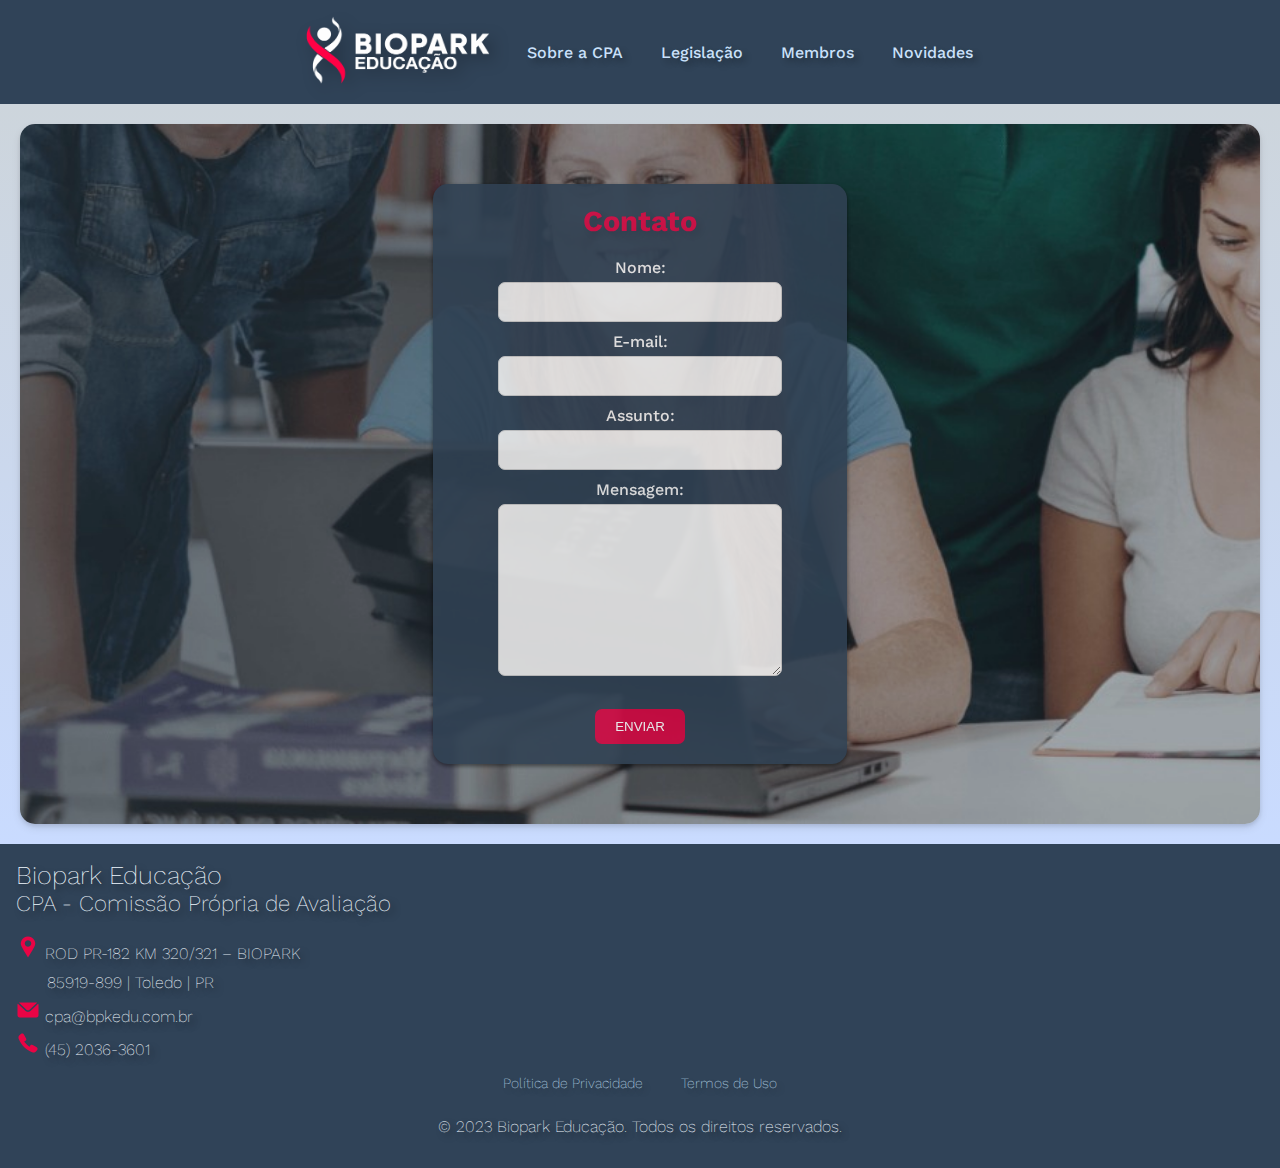
<file: PROJETO-FINAL/contato.html>
<!DOCTYPE html>
<html lang="pt-br">
<head>
  <meta charset="UTF-8">
  <meta http-equiv="X-UA-Compatible" content="IE=edge">
  <meta name="viewport" content="width=device-width, initial-scale=1.0">
  <title>Biopark</title>
  <link rel="stylesheet" href="ProjetoFinal.css">
  <link rel="shortcut icon" href="images/favicon.ico" type="image/x-icon" />
</head>
<body>
  <header>
    <div class="flex-container">
      <a href="ProjetoFinalHome.html"><img src="images/LogoBPKEDU.png" alt="Logo Biopark" ></a>
      <nav>
        <a href="SobreCPA.html">Sobre a CPA</a>
        <a href="Legislação.html">Legislação</a>
        <a href="Membros.html">Membros</a>
        <a href="Novidades.html">Novidades</a>
      </nav>
    </div>
  </header>
  <main>
    <div class="div-com-imagem">
      <div class="form">
        <h1>Contato</h1>
        <form action="">
          <div class="nome_sob">
            <label for="nome">Nome:</label><br>
              <input type="text" id="nome" name="nome"><br>
            <label for="email_form">E-mail:</label><br>
              <input type="email" id="email_form" name="email_form"><br>
          </div>
          <label for="assunto">Assunto:</label><br>
            <input type="text" id="assunto" name="assunto"><br>
          <label for="mensagem">Mensagem:</label><br>
          <textarea name="mensagem" id="mensagem" cols="40" rows="10"></textarea><br><br>
            <input type="submit" value="ENVIAR">
        </form>
      </div>
    </div>
  </main>
  <footer>
    <div class="container1">
      <div class="esquerda">
        <span class="titulo">Biopark Educação</span>
        <br>
        <span class="subtitulo">CPA - Comissão Própria de Avaliação</span>
        <br>
        <br> 
        <span> <img src="images/pino-de-localizacao.png" alt=""> ROD PR-182 KM 320/321 – BIOPARK</span>
        <br>
        <span> &emsp; &nbsp; 85919-899 | Toledo | PR</span>
        <br>
        <span> <img src="images/o-email.png" alt=""> cpa@bpkedu.com.br</span>
        <br>
        <span> <img src="images/telefone.png" alt=""> (45) 2036-3601</span>
      </div>
    </div>
    <div class="centro">
      <nav>
        <a href="Politica.de.Privacidade.html">Política de Privacidade</a>
        <a href="Termos.de.Uso.html">Termos de Uso</a>
      </nav>
      <p>&copy; 2023 Biopark Educação. Todos os direitos reservados.</p>
    </div>
  </footer>
</body>
</html>
</file>
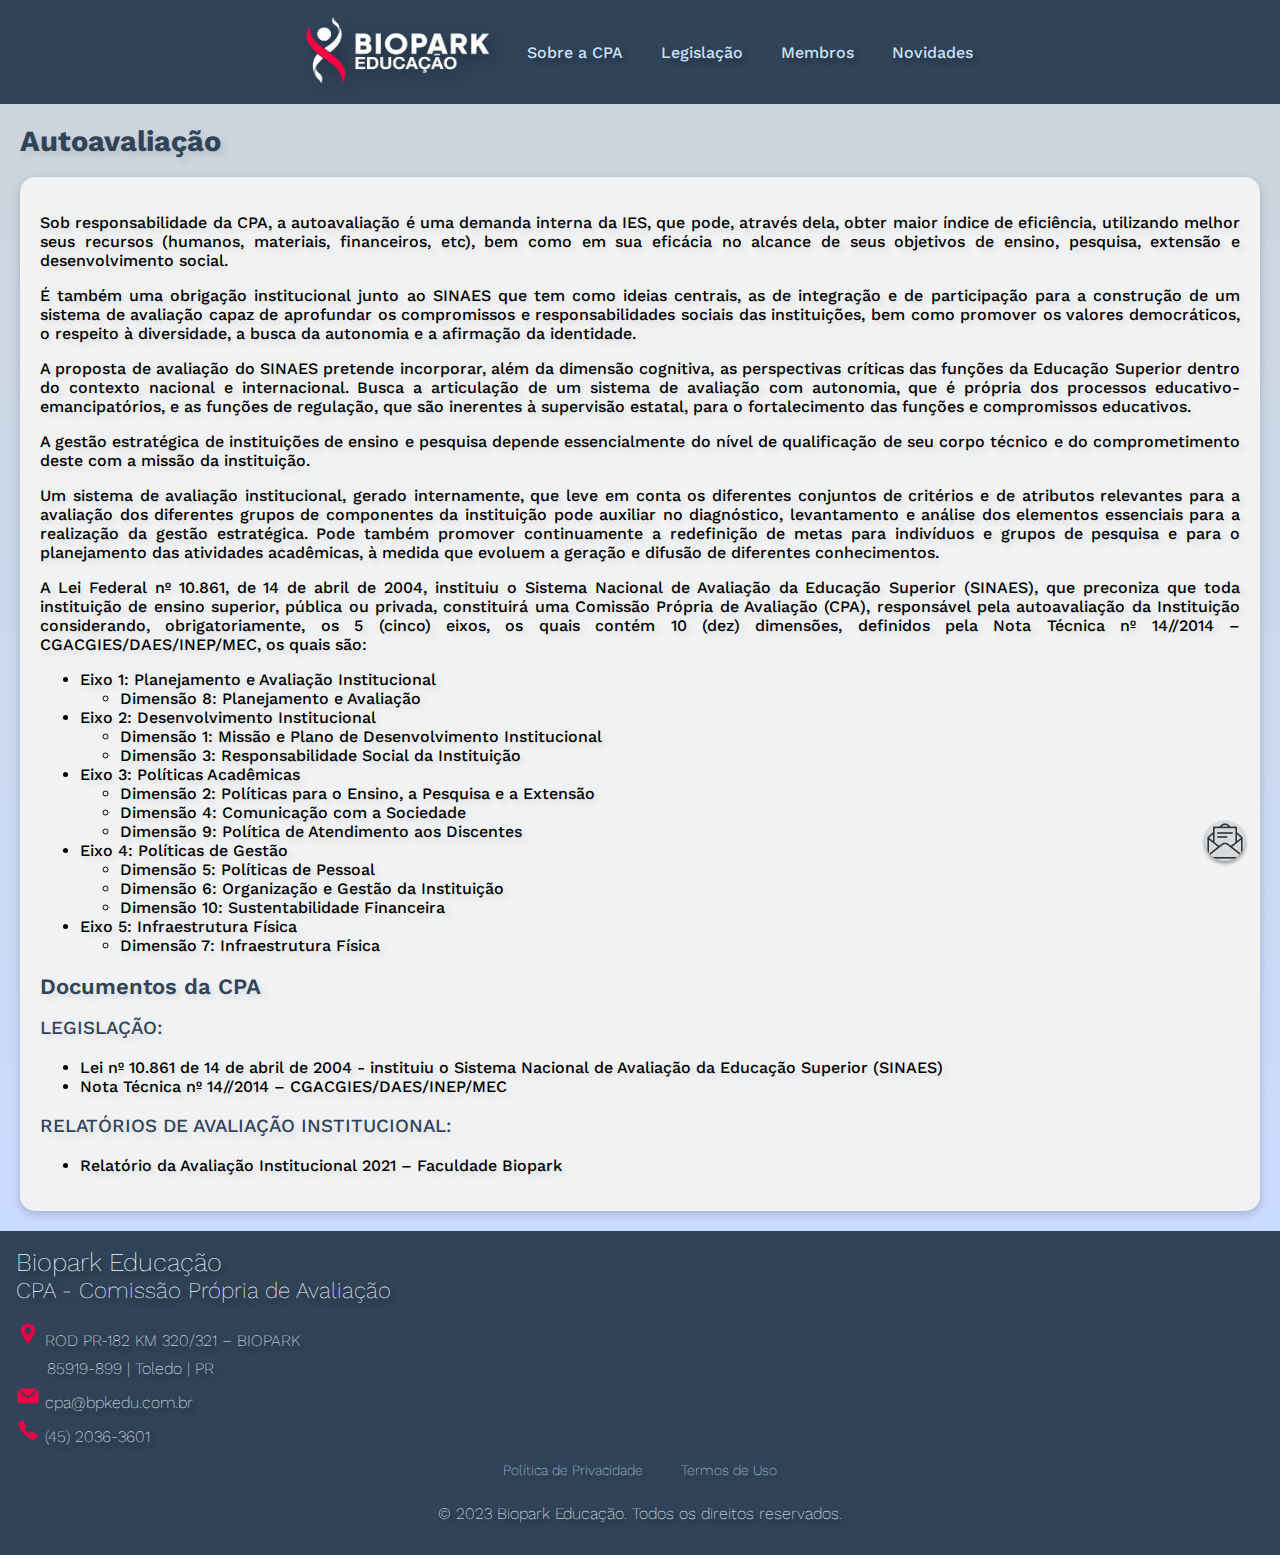
<file: PROJETO-FINAL/Legislação.html>
<!DOCTYPE html>
<html lang="pt-br">
<head>
  <meta charset="UTF-8">
  <meta http-equiv="X-UA-Compatible" content="IE=edge">
  <meta name="viewport" content="width=device-width, initial-scale=1.0">
  <title>Biopark</title>
  <link rel="stylesheet" href="ProjetoFinal.css">
  <link rel="shortcut icon" href="images/favicon.ico" type="image/x-icon" />
</head>
<body>
  <header>
    <div class="flex-container">
      <a href="ProjetoFinalHome.html"><img src="images/LogoBPKEDU.png" alt="Logo Biopark" ></a>
      <nav>
        <a href="SobreCPA.html">Sobre a CPA</a>
        <a href="Legislação.html">Legislação</a>
        <a href="Membros.html">Membros</a>
        <a href="Novidades.html">Novidades</a>
      </nav>
    </div>
  </header>
  <main>
    <h1>Autoavaliação</h1>
    <div class="destaque">
      <p>Sob responsabilidade da CPA, a autoavaliação é uma demanda interna da IES, que pode, através dela, obter maior índice de eficiência, utilizando melhor seus recursos (humanos, materiais, financeiros, etc), bem como em sua eficácia no alcance de seus objetivos de ensino, pesquisa, extensão e desenvolvimento social.</p>
      <p>É também uma obrigação institucional junto ao SINAES que tem como ideias centrais, as de integração e de participação para a construção de um sistema de avaliação capaz de aprofundar os compromissos e responsabilidades sociais das instituições, bem como promover os valores democráticos, o respeito à diversidade, a busca da autonomia e a afirmação da identidade.</p>
      <p>A proposta de avaliação do SINAES pretende incorporar, além da dimensão cognitiva, as perspectivas críticas das funções da Educação Superior dentro do contexto nacional e internacional. Busca a articulação de um sistema de avaliação com autonomia, que é própria dos processos educativo-emancipatórios, e as funções de regulação, que são inerentes à supervisão estatal, para o fortalecimento das funções e compromissos educativos.</p>
      <p>A gestão estratégica de instituições de ensino e pesquisa depende essencialmente do nível de qualificação de seu corpo técnico e do comprometimento deste com a missão da instituição.</p>
      <p>Um sistema de avaliação institucional, gerado internamente, que leve em conta os diferentes conjuntos de critérios e de atributos relevantes para a avaliação dos diferentes grupos de componentes da instituição pode auxiliar no diagnóstico, levantamento e análise dos elementos essenciais para a realização da gestão estratégica. Pode também promover continuamente a redefinição de metas para indivíduos e grupos de pesquisa e para o planejamento das atividades acadêmicas, à medida que evoluem a geração e difusão de diferentes conhecimentos.</p>
      <p>A Lei Federal nº 10.861, de 14 de abril de 2004, instituiu o Sistema Nacional de Avaliação da Educação Superior (SINAES), que preconiza que toda instituição de ensino superior, pública ou privada, constituirá uma Comissão Própria de Avaliação (CPA), responsável pela autoavaliação da Instituição considerando, obrigatoriamente, os 5 (cinco) eixos, os quais contém 10 (dez) dimensões, definidos pela Nota Técnica nº 14//2014 – CGACGIES/DAES/INEP/MEC, os quais são:</p>
      <ul>
        <li>Eixo 1: Planejamento e Avaliação Institucional</li>
        <ul>
          <li>Dimensão 8: Planejamento e Avaliação</li>
        </ul>
        <li>Eixo 2: Desenvolvimento Institucional</li>
        <ul>
          <li>Dimensão 1: Missão e Plano de Desenvolvimento Institucional</li>
          <li>Dimensão 3: Responsabilidade Social da Instituição</li>
        </ul>
        <li>Eixo 3: Políticas Acadêmicas</li>
        <ul>
          <li>Dimensão 2: Políticas para o Ensino, a Pesquisa e a Extensão</li>
          <li>Dimensão 4: Comunicação com a Sociedade</li>
          <li>Dimensão 9: Política de Atendimento aos Discentes</li>
        </ul>
        <li>Eixo 4: Políticas de Gestão</li>
        <ul>
          <li>Dimensão 5: Políticas de Pessoal</li>
          <li>Dimensão 6: Organização e Gestão da Instituição</li>
          <li>Dimensão 10: Sustentabilidade Financeira</li>
        </ul>
        <li>Eixo 5: Infraestrutura Física</li>
        <ul>
          <li>Dimensão 7: Infraestrutura Física</li>
        </ul>
      </ul>
      <h2>Documentos da CPA</h2>
      <h3>LEGISLAÇÃO:</h3>
      <ul>
        <li>Lei nº 10.861 de 14 de abril de 2004 - instituiu o Sistema Nacional de Avaliação da Educação Superior (SINAES)</li>
        <li>Nota Técnica nº 14//2014 – CGACGIES/DAES/INEP/MEC</li>
      </ul>
      <h3>RELATÓRIOS DE AVALIAÇÃO INSTITUCIONAL:</h3>
      <ul>
        <li>Relatório da Avaliação Institucional 2021 – Faculdade Biopark</li>
      </ul>
    </div>
  </main>
  <div class="icon_cont">
    <a href="contato.html"><img src="images/icons8-email-aberto-40.png" alt="email-open"/></a>
  </div>
  <footer>
    <div class="container1">
      <div class="esquerda">
        <span class="titulo">Biopark Educação</span>
        <br>
        <span class="subtitulo">CPA - Comissão Própria de Avaliação</span>
        <br>
        <br> 
        <span> <img src="images/pino-de-localizacao.png" alt=""> ROD PR-182 KM 320/321 – BIOPARK</span>
        <br>
        <span> &emsp; &nbsp; 85919-899 | Toledo | PR</span>
        <br>
        <span> <img src="images/o-email.png" alt=""> cpa@bpkedu.com.br</span>
        <br>
        <span> <img src="images/telefone.png" alt=""> (45) 2036-3601</span>
      </div>
    </div>
    <div class="centro">
      <nav>
        <a href="Politica.de.Privacidade.html">Política de Privacidade</a>
        <a href="Termos.de.Uso.html">Termos de Uso</a>
      </nav>
      <p>&copy; 2023 Biopark Educação. Todos os direitos reservados.</p>
    </div>
  </footer>
</body>
</html>
</file>
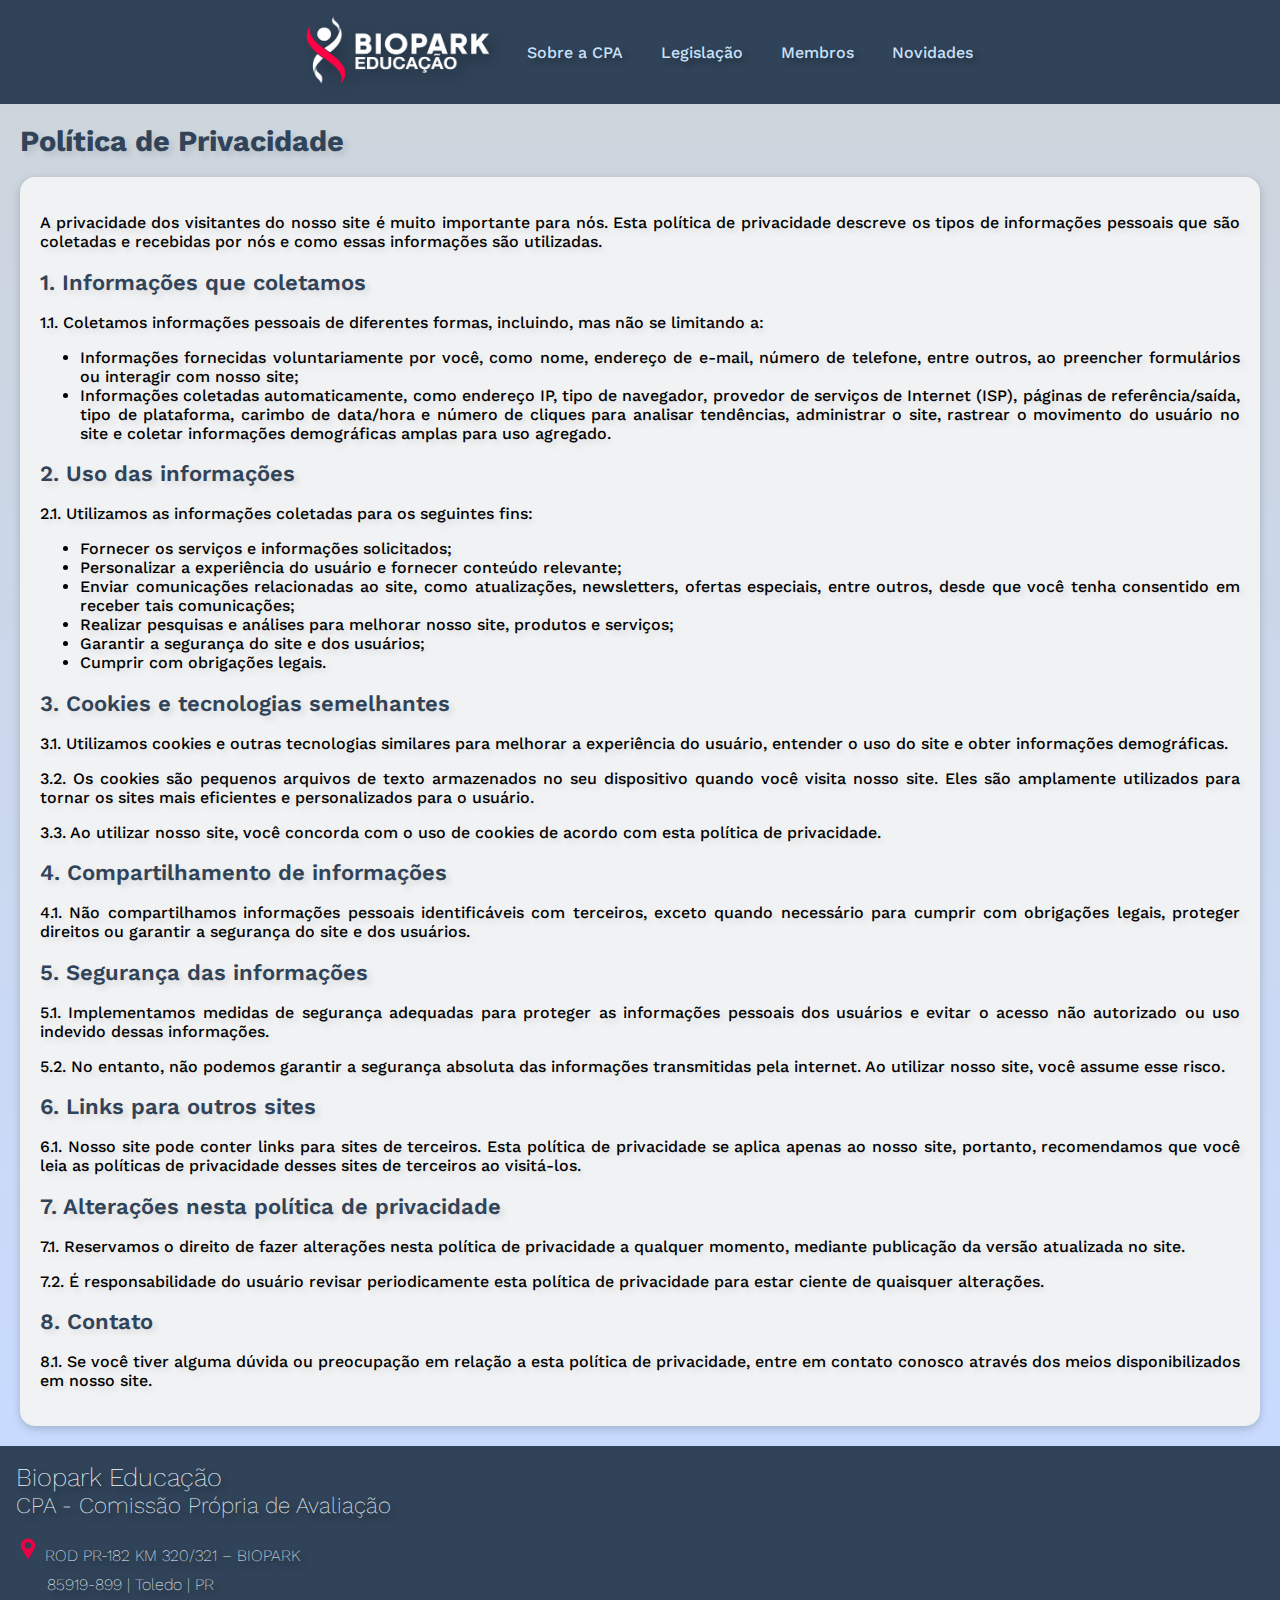
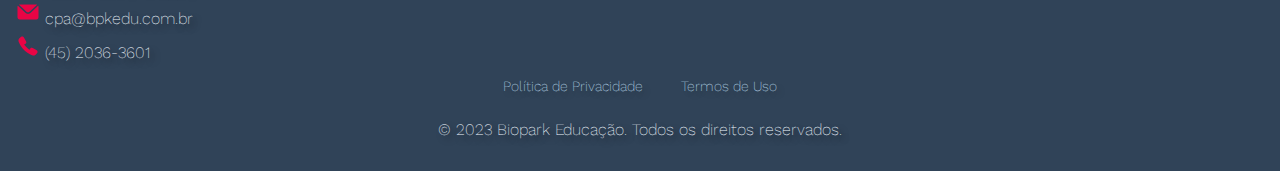
<file: PROJETO-FINAL/Politica.de.Privacidade.html>
<!DOCTYPE html>
<html lang="pt-br">
<head>
  <meta charset="UTF-8">
  <meta http-equiv="X-UA-Compatible" content="IE=edge">
  <meta name="viewport" content="width=device-width, initial-scale=1.0">
  <title>Biopark</title>
  <link rel="stylesheet" href="ProjetoFinal.css">
  <link rel="shortcut icon" href="images/favicon.ico" type="image/x-icon" />
</head>
<body>
  <header>
    <div class="flex-container">
      <a href="ProjetoFinalHome.html"><img src="images/LogoBPKEDU.png" alt="Logo Biopark" ></a>
      <nav>
        <a href="SobreCPA.html">Sobre a CPA</a>
        <a href="Legislação.html">Legislação</a>
        <a href="Membros.html">Membros</a> 
        <a href="Novidades.html">Novidades</a>
      </nav>
    </div>
  </header>
  <main>
    <h1>Política de Privacidade</h1>
    <div class="destaque">
      <p>A privacidade dos visitantes do nosso site é muito importante para nós. Esta política de privacidade descreve os tipos de informações pessoais que são coletadas e recebidas por nós e como essas informações são utilizadas.</p>
      <h2>1. Informações que coletamos</h2>
      <p>1.1. Coletamos informações pessoais de diferentes formas, incluindo, mas não se limitando a:</p>
      <ul>
        <li>Informações fornecidas voluntariamente por você, como nome, endereço de e-mail, número de telefone, entre outros, ao preencher formulários ou interagir com nosso site;</li>
        <li>Informações coletadas automaticamente, como endereço IP, tipo de navegador, provedor de serviços de Internet (ISP), páginas de referência/saída, tipo de plataforma, carimbo de data/hora e número de cliques para analisar tendências, administrar o site, rastrear o movimento do usuário no site e coletar informações demográficas amplas para uso agregado.</li>
      </ul>
      <h2>2. Uso das informações</h2>
      <p>2.1. Utilizamos as informações coletadas para os seguintes fins:</p>
      <ul>
        <li>Fornecer os serviços e informações solicitados;</li>
        <li>Personalizar a experiência do usuário e fornecer conteúdo relevante;</li>
        <li>Enviar comunicações relacionadas ao site, como atualizações, newsletters, ofertas especiais, entre outros, desde que você tenha consentido em receber tais comunicações;</li>
        <li>Realizar pesquisas e análises para melhorar nosso site, produtos e serviços;</li>
        <li>Garantir a segurança do site e dos usuários;</li>
        <li>Cumprir com obrigações legais.</li>
      </ul>
      <h2>3. Cookies e tecnologias semelhantes</h2>
      <p>3.1. Utilizamos cookies e outras tecnologias similares para melhorar a experiência do usuário, entender o uso do site e obter informações demográficas.</p>
      <p>3.2. Os cookies são pequenos arquivos de texto armazenados no seu dispositivo quando você visita nosso site. Eles são amplamente utilizados para tornar os sites mais eficientes e personalizados para o usuário.</p>
      <p>3.3. Ao utilizar nosso site, você concorda com o uso de cookies de acordo com esta política de privacidade.</p>
      <h2>4. Compartilhamento de informações</h2>
      <p>4.1. Não compartilhamos informações pessoais identificáveis com terceiros, exceto quando necessário para cumprir com obrigações legais, proteger direitos ou garantir a segurança do site e dos usuários.</p>
      <h2>5. Segurança das informações</h2>
      <p>5.1. Implementamos medidas de segurança adequadas para proteger as informações pessoais dos usuários e evitar o acesso não autorizado ou uso indevido dessas informações.</p>
      <p>5.2. No entanto, não podemos garantir a segurança absoluta das informações transmitidas pela internet. Ao utilizar nosso site, você assume esse risco.</p>
      <h2>6. Links para outros sites</h2>
      <p>6.1. Nosso site pode conter links para sites de terceiros. Esta política de privacidade se aplica apenas ao nosso site, portanto, recomendamos que você leia as políticas de privacidade desses sites de terceiros ao visitá-los.</p>
      <h2>7. Alterações nesta política de privacidade</h2>
      <p>7.1. Reservamos o direito de fazer alterações nesta política de privacidade a qualquer momento, mediante publicação da versão atualizada no site.</p>
      <p>7.2. É responsabilidade do usuário revisar periodicamente esta política de privacidade para estar ciente de quaisquer alterações.</p>
      <h2>8. Contato</h2>
      <p>8.1. Se você tiver alguma dúvida ou preocupação em relação a esta política de privacidade, entre em contato conosco através dos meios disponibilizados em nosso site.</p>
    </div>
  </main>   
  <footer>
    <div class="container1">
      <div class="esquerda">
        <span class="titulo">Biopark Educação</span>
        <br>
        <span class="subtitulo">CPA - Comissão Própria de Avaliação</span>
        <br>
        <br> 
        <span> <img src="images/pino-de-localizacao.png" alt=""> ROD PR-182 KM 320/321 – BIOPARK</span>
        <br>
        <span> &emsp; &nbsp; 85919-899 | Toledo | PR</span>
        <br>
        <span> <img src="images/o-email.png" alt=""> cpa@bpkedu.com.br</span>
        <br>
        <span> <img src="images/telefone.png" alt=""> (45) 2036-3601</span>
      </div>
    </div>
    <div class="centro">
      <nav>
        <a href="Politica.de.Privacidade.html">Política de Privacidade</a>
        <a href="Termos.de.Uso.html">Termos de Uso</a>
      </nav>
      <p>&copy; 2023 Biopark Educação. Todos os direitos reservados.</p>
    </div>
  </footer>
</body>
</html>
</file>
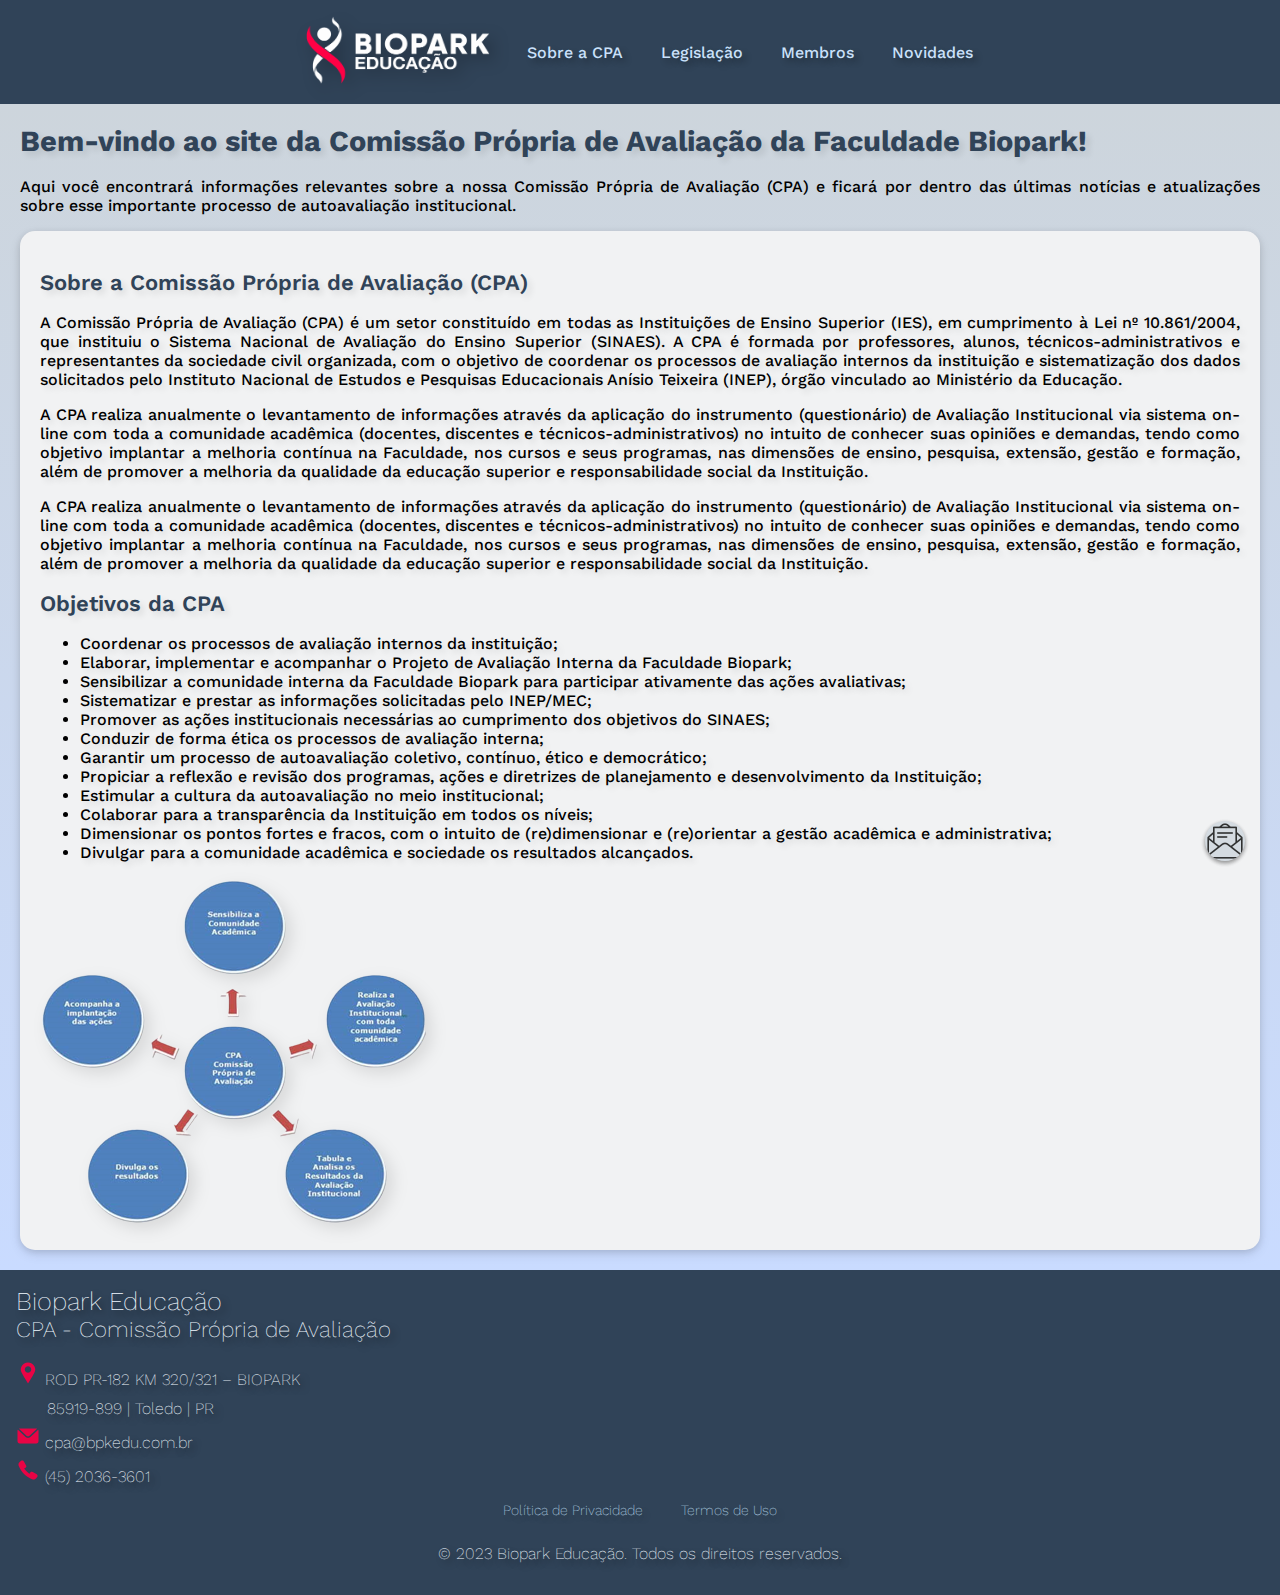
<file: PROJETO-FINAL/SobreCPA.html>
<!DOCTYPE html>
<html lang="pt-br">
<head>
  <meta charset="UTF-8">
  <meta http-equiv="X-UA-Compatible" content="IE=edge">
  <meta name="viewport" content="width=device-width, initial-scale=1.0">
  <title>Biopark</title>
  <link rel="stylesheet" href="ProjetoFinal.css">
  <link rel="shortcut icon" href="images/favicon.ico" type="image/x-icon" />
</head>
<body>
  <header>
    <div class="flex-container">
      <a href="ProjetoFinalHome.html"><img src="images/LogoBPKEDU.png" alt="Logo Biopark" ></a>
      <nav>
        <a href="SobreCPA.html">Sobre a CPA</a>
        <a href="Legislação.html">Legislação</a>
        <a href="Membros.html">Membros</a>
        <a href="Novidades.html">Novidades</a>
      </nav>
    </div>
  </header>
  <main>
    <h1>Bem-vindo ao site da Comissão Própria de Avaliação da Faculdade Biopark!</h1>
    <p>Aqui você encontrará informações relevantes sobre a nossa Comissão Própria de Avaliação (CPA) e ficará por dentro das últimas notícias e atualizações sobre esse importante processo de autoavaliação institucional.</p>
    <div class="destaque">
      <h2>Sobre a Comissão Própria de Avaliação (CPA)</h2>
      <p>A Comissão Própria de Avaliação (CPA) é um setor constituído em todas as Instituições de Ensino Superior (IES), em cumprimento à Lei nº 10.861/2004, que instituiu o Sistema Nacional de Avaliação do Ensino Superior (SINAES). A CPA é formada por professores, alunos, técnicos-administrativos e representantes da sociedade civil organizada, com o objetivo de coordenar os processos de avaliação internos da instituição e sistematização dos dados solicitados pelo Instituto Nacional de Estudos e Pesquisas Educacionais Anísio Teixeira (INEP), órgão vinculado ao Ministério da Educação.</p>
      <p>A CPA realiza anualmente o levantamento de informações através da aplicação do instrumento (questionário) de Avaliação Institucional via sistema on-line com toda a comunidade acadêmica (docentes, discentes e técnicos-administrativos) no intuito de conhecer suas opiniões e demandas, tendo como objetivo implantar a melhoria contínua na Faculdade, nos cursos e seus programas, nas dimensões de ensino, pesquisa, extensão, gestão e formação, além de promover a melhoria da qualidade da educação superior e responsabilidade social da Instituição.</p>
      <p>A CPA realiza anualmente o levantamento de informações através da aplicação do instrumento (questionário) de Avaliação Institucional via sistema on-line com toda a comunidade acadêmica (docentes, discentes e técnicos-administrativos) no intuito de conhecer suas opiniões e demandas, tendo como objetivo implantar a melhoria contínua na Faculdade, nos cursos e seus programas, nas dimensões de ensino, pesquisa, extensão, gestão e formação, além de promover a melhoria da qualidade da educação superior e responsabilidade social da Instituição.</p>
      <h2>Objetivos da CPA</h2>
      <ul>
        <li>Coordenar os processos de avaliação internos da instituição;</li>
        <li>Elaborar, implementar e acompanhar o Projeto de Avaliação Interna da Faculdade Biopark;</li>
        <li>Sensibilizar a comunidade interna da Faculdade Biopark para participar ativamente das ações avaliativas;</li>
        <li>Sistematizar e prestar as informações solicitadas pelo INEP/MEC;</li>
        <li>Promover as ações institucionais necessárias ao cumprimento dos objetivos do SINAES;</li>
        <li>Conduzir de forma ética os processos de avaliação interna;</li>
        <li>Garantir um processo de autoavaliação coletivo, contínuo, ético e democrático;</li>
        <li>Propiciar a reflexão e revisão dos programas, ações e diretrizes de planejamento e desenvolvimento da Instituição;</li>
        <li>Estimular a cultura da autoavaliação no meio institucional;</li>
        <li>Colaborar para a transparência da Instituição em todos os níveis;</li>
        <li>Dimensionar os pontos fortes e fracos, com o intuito de (re)dimensionar e (re)orientar a gestão acadêmica e administrativa;</li>
        <li>Divulgar para a comunidade acadêmica e sociedade os resultados alcançados.</li>
      </ul>
      <img class="imagem-responsiva" src="images/Cpa-removebg-preview.png" alt="">
    </div>
  </main>
  <div class="icon_cont">
    <a href="contato.html"><img src="images/icons8-email-aberto-40.png" alt="email-open"/></a>
  </div>
  <footer>
    <div class="container1">
      <div class="esquerda">
        <span class="titulo">Biopark Educação</span>
        <br>
        <span class="subtitulo">CPA - Comissão Própria de Avaliação</span>
        <br>
        <br> 
        <span> <img src="images/pino-de-localizacao.png" alt=""> ROD PR-182 KM 320/321 – BIOPARK</span>
        <br>
        <span> &emsp; &nbsp; 85919-899 | Toledo | PR</span>
        <br>
        <span> <img src="images/o-email.png" alt=""> cpa@bpkedu.com.br</span>
        <br>
        <span> <img src="images/telefone.png" alt=""> (45) 2036-3601</span>
      </div>
    </div>
    <div class="centro">
      <nav>
        <a href="Politica.de.Privacidade.html">Política de Privacidade</a>
        <a href="Termos.de.Uso.html">Termos de Uso</a>
      </nav>
      <p>&copy; 2023 Biopark Educação. Todos os direitos reservados.</p>
    </div>
  </footer>
</body>
</html>
</file>
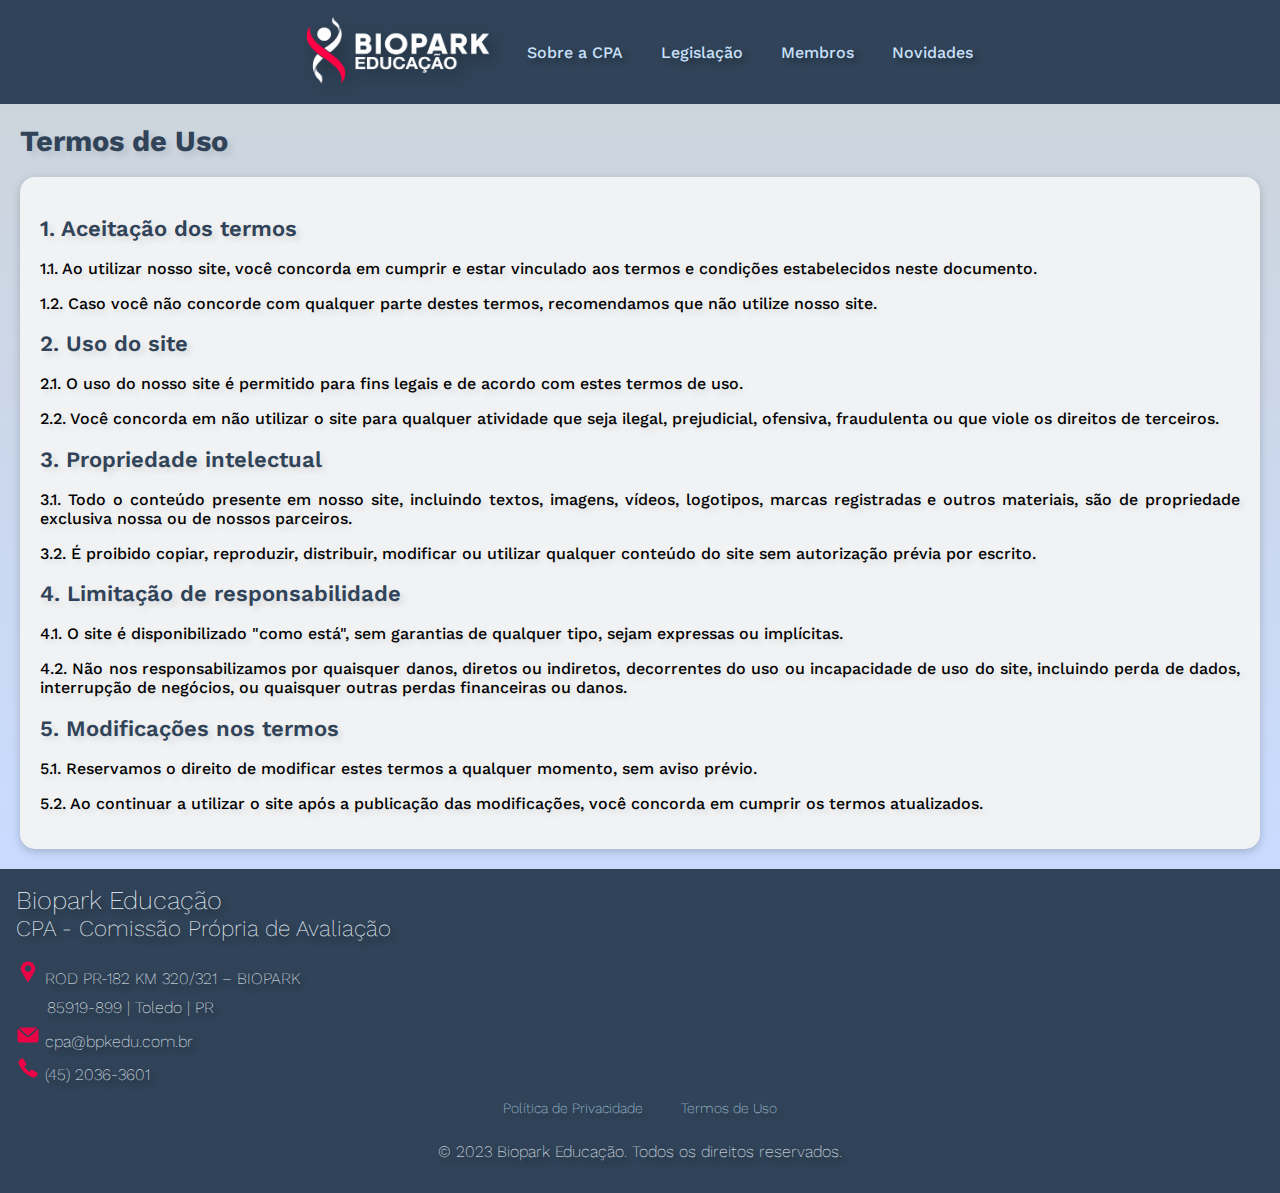
<file: PROJETO-FINAL/Termos.de.Uso.html>
<!DOCTYPE html>
<html lang="pt-br">
<head>
  <meta charset="UTF-8">
  <meta http-equiv="X-UA-Compatible" content="IE=edge">
  <meta name="viewport" content="width=device-width, initial-scale=1.0">
  <title>Biopark</title>
  <link rel="stylesheet" href="ProjetoFinal.css">
  <link rel="shortcut icon" href="images/favicon.ico" type="image/x-icon" />
</head>
<body>
  <header>
    <div class="flex-container">
      <a href="ProjetoFinalHome.html"><img src="images/LogoBPKEDU.png" alt="Logo Biopark" ></a>
      <nav>
        <a href="SobreCPA.html">Sobre a CPA</a>
        <a href="Legislação.html">Legislação</a>
        <a href="Membros.html">Membros</a> 
        <a href="Novidades.html">Novidades</a>
      </nav>
    </div>
  </header>
  <main>
    <h1>Termos de Uso</h1>
    <div class="destaque">
      <h2>1. Aceitação dos termos</h2>
      <p>1.1. Ao utilizar nosso site, você concorda em cumprir e estar vinculado aos termos e condições estabelecidos neste documento.</p>
      <p>1.2. Caso você não concorde com qualquer parte destes termos, recomendamos que não utilize nosso site.</p>
      <h2>2. Uso do site</h2>
      <p>2.1. O uso do nosso site é permitido para fins legais e de acordo com estes termos de uso.</p>
      <p>2.2. Você concorda em não utilizar o site para qualquer atividade que seja ilegal, prejudicial, ofensiva, fraudulenta ou que viole os direitos de terceiros.</p>
      <h2>3. Propriedade intelectual</h2>   
      <p>3.1. Todo o conteúdo presente em nosso site, incluindo textos, imagens, vídeos, logotipos, marcas registradas e outros materiais, são de propriedade exclusiva nossa ou de nossos parceiros.</p>
      <p>3.2. É proibido copiar, reproduzir, distribuir, modificar ou utilizar qualquer conteúdo do site sem autorização prévia por escrito.</p>
      <h2>4. Limitação de responsabilidade</h2>
      <p>4.1. O site é disponibilizado "como está", sem garantias de qualquer tipo, sejam expressas ou implícitas.</p>
      <p>4.2. Não nos responsabilizamos por quaisquer danos, diretos ou indiretos, decorrentes do uso ou incapacidade de uso do site, incluindo perda de dados, interrupção de negócios, ou quaisquer outras perdas financeiras ou danos.</p>
      <h2>5. Modificações nos termos</h2>
      <p>5.1. Reservamos o direito de modificar estes termos a qualquer momento, sem aviso prévio.</p>
      <p>5.2. Ao continuar a utilizar o site após a publicação das modificações, você concorda em cumprir os termos atualizados.</p>
    </div>
  </main>
  <footer>
    <div class="container1">
      <div class="esquerda">
        <span class="titulo">Biopark Educação</span>
        <br>
        <span class="subtitulo">CPA - Comissão Própria de Avaliação</span>
        <br>
        <br> 
        <span> <img src="images/pino-de-localizacao.png" alt=""> ROD PR-182 KM 320/321 – BIOPARK</span>
        <br>
        <span> &emsp; &nbsp; 85919-899 | Toledo | PR</span>
        <br>
        <span> <img src="images/o-email.png" alt=""> cpa@bpkedu.com.br</span>
        <br>
        <span> <img src="images/telefone.png" alt=""> (45) 2036-3601</span>
      </div>
    </div>
    <div class="centro">
      <nav>
        <a href="Politica.de.Privacidade.html">Política de Privacidade</a>
        <a href="Termos.de.Uso.html">Termos de Uso</a>
      </nav>
      <p>&copy; 2023 Biopark Educação. Todos os direitos reservados.</p>
    </div>
  </footer>
</body>
</html>
</file>
<file: PROJETO-FINAL/ProjetoFinal.css>
/* Estilos gerais */
@charset "utf-8";
@import url('https://fonts.googleapis.com/css2?family=Work+Sans:ital,wght@0,100;0,200;0,300;0,400;0,500;0,600;0,700;0,800;0,900;1,100;1,200;1,300;1,400;1,500;1,600;1,700;1,800;1,900&display=swap');

body {
  font-family: 'Work Sans', sans-serif;
  margin: 0;
  font-weight: 500;
}

/* Cabeçalho */
header {
  background: #304358;
  padding-top: 10px;
  padding-bottom: 10px;
}

header .flex-container {
  display: flex;
  align-items: center;
  justify-content: center;
}

header .flex-container img {
  filter: drop-shadow(6px 6px 8px rgba(0, 0, 0, 0.3));
  width: 220px;
  height: 80px;
  transition: transform 0.3s ease;
}

.flex-container img:hover {
  transform: translateY(-2px);
}

.flex-container img:active {
  transform: translateY(0);
}

nav {
  display: flex;
  justify-content: center;
  align-items: center;
}

nav a {
  color: #cae1fb;
  text-decoration: none;
  padding: 10px 19px;
  border-radius: 10px;
  transition: background-color 0.3s, box-shadow 0.3s, transform 0.3s;
  text-shadow: 4px 4px 6px rgba(0, 0, 0, 0.3);
}

nav a:hover {
  background-color: #1f2c3d;
  box-shadow: 0 4px 8px rgba(0, 0, 0, 0.1), 0 8px 16px rgba(0, 0, 0, 0.2);
  transform: translateY(-2px);
}

nav a:active {
  opacity: 0.8;
  transform: translateY(0);
  box-shadow: 0 2px 4px rgba(0, 0, 0, 0.3);
}

/* Seção principal */
main {
  padding: 20px;
  background-image: linear-gradient(to bottom, #cdd5dc, #c9dbff);
}

main p {
  text-align: justify;
}

main .container {
  display: flex;
  flex-direction: column;
  align-items: center;
  transition: transform 0.4s ease;
}

.artigo {
  background-color: #f1f1f1;
  padding: 20px;
  border-radius: 15px;
  margin-bottom: 10px;
  box-shadow: 0 4px 6px rgba(0, 0, 0, 0.1);
  transition: transform 0.3s ease, box-shadow 0.3s ease;
}

.artigo:hover {
  transform: translateY(-1px);
  box-shadow: 0 8px 12px rgba(0, 0, 0, 0.1);
}

main .artigo p {
  font-size: 16px;
  line-height: 1.5;
  text-shadow: 4px 4px 6px rgba(0, 0, 0, 0.2);
  text-align: justify;
}

main .artigo h2 {
  font-size: 1.3em;
  color: #304358;
  text-shadow: 4px 4px 6px rgba(0, 0, 0, 0.1);
  text-align: justify;
}

/* Footer */
footer {
  background-color: #304358;
  padding: 16px;
  font-weight: 200;
  width: auto;
}

footer .flex-container p {
  margin: 0;
  font-size: 14px;
  color: #cae1fb;
  text-shadow: 1px 1px 2px rgba(0, 0, 0, 0.2);
}

footer nav a {
  display: inline;
  font-size: 14px;
}

footer nav {
  display: flex;
  justify-content: center;
  align-items: center;
}

footer p {
  color: aliceblue;
  text-shadow: 4px 4px 6px rgba(0, 0, 0, 0.6);
}

/* Layout Contato */
.layout-contato1, .layout-contato4 {
  display: flex;
  justify-content: space-between;
}

.layout-contato2, .layout-contato3 {
  display: flex;
  justify-content: center;
}

.contato {
  width: calc(33.33% - 20px);
  padding: 15px;
  text-align: center;
  background-color: #f1f1f1;
  border-radius: 15px;
  margin: 5px;
  box-shadow: 0 4px 6px rgba(0, 0, 0, 0.1);
  transition: transform 0.4s ease, box-shadow 0.4s ease, opacity 0.4s ease;
  opacity: 0.8;
}

.contato:hover {
  transform: translateY(-3px);
  box-shadow: 0 8px 12px rgba(0, 0, 0, 0.1);
  opacity: 1;
}

.contato img {
  width: 100%;
  max-width: 200px;
  height: auto;
  border-radius: 50%;
  margin-bottom: 10px;
}

.contato h3 {
  text-align: center;
  font-size: 18px;
  color: #E90445;
  margin-block-start: 10px;
  font-weight: 600;
}

.contato h4 {
  text-align: center;
  font-size: 18px;
  color: #304358;
  margin-block-end: 10px;
  font-weight: 500;
}

.text_contato {
  background-color: #cae1fb;
  border-radius: 15px;
  padding: 5px;
  box-shadow: 0 4px 6px rgba(0, 0, 0, 0.1), 0 12px 24px rgba(0, 0, 0, 0.1)
}

.img_contato {
  display: flex;
  justify-content: center;
}

/* Estilos específicos */
h1 {
  color: #304358;
  font-size: 29px;
  margin-top: 0;
  font-weight: bold;
  text-shadow: 4px 4px 6px rgba(0, 0, 0, 0.1);
  text-align: justify;
}

.destaque {
  background-color: #f1f2f3;
  padding: 20px;
  border-radius: 15px;
  box-shadow: 0 2px 6px rgba(0, 0, 0, 0.1), 0 4px 12px rgba(0, 0, 0, 0.1);
  transition: transform 0.3s ease, box-shadow 0.3s ease;
}

.destaque img {
  filter: drop-shadow(6px 6px 8px rgba(0, 0, 0, 0.1));
}

.destaque:hover {
  box-shadow: 0 6px 12px rgba(0, 0, 0, 0.1);
}

.destaque p,
ul {
  color: #000000;
  text-shadow: 4px 4px 6px rgba(0, 0, 0, 0.1);
  text-align: justify;
}

.destaque h3 {
  font-weight: 500;
  color: #304358;
  text-shadow: 4px 4px 6px rgba(0, 0, 0, 0.1);
  text-align: justify;
}

.destaque h2 {
  font-weight: 600;
  color: #304358;
  text-shadow: 4px 4px 6px rgba(0, 0, 0, 0.1);
  text-align: justify;
  font-size: 22px;
}

.destaque h1 {
  color: #337ab7;
  font-weight: 900;
  text-shadow: 4px 4px 6px rgba(0, 0, 0, 0.1);
  text-align: justify;
}

.imagem-arredondada {
  border-radius: 15px;
}

.img-centro {
  width: 100%;
  margin-bottom: 20px;
  filter: drop-shadow(6px 6px 8px rgba(0, 0, 0, 0.3));
}

.container1 {
  display: flex;
  flex-direction: column;
}

.esquerda {
  align-self: flex-start;
}

.centro {
  text-align: center;
}

.titulo {
  font-size: 1.6em;
  line-height: normal;
  color: aliceblue;
}

.subtitulo {
  font-size: 1.4em;
  line-height: normal;
  color: aliceblue;
}

span {
  font-size: 1em;
  line-height: 1.8em;
  color: aliceblue;
  text-shadow: 4px 4px 6px rgba(0, 0, 0, 0.6);
}

.saiba-mais {
  display: flex;
  justify-content: space-between;
}

.saiba-mais a {
  background-color: #006FBF;
  color: white;
  padding: 10px 20px;
  text-decoration: none;
  border-radius: 10px;
  box-shadow: 0 4px 6px rgba(0, 0, 0, 0.2);
  transition: background-color 0.3s ease-in-out, transform 0.3s ease-in-out, box-shadow 0.3s ease-in-out, opacity 0.4s ease;
}

.saiba-mais a:hover {
  background-color: #006FBF;
  transform: translateY(-2px);
  box-shadow: 0 6px 10px rgba(0, 0, 0, 0.2);
}

.saiba-mais a:active {
  transform: translateY(0);
  box-shadow: 0 2px 4px rgba(0, 0, 0, 0.3);
  opacity: 0.8;
}

.data {
  display: flex;
  align-items: end;
  margin-top: 6px;
  margin-bottom: 6px;
}

.data img {
  margin-right: 5px;
}

.data-nov {
  display: flex;
  justify-content: end;
}

.div-com-imagem {
  background-image: url(images/image4.jpeg);
  background-size: cover;
  background-position: center;
  width: 100%;
  height: 700px;
  border-radius: 15px;
  display: flex;
  justify-content: center;
  align-items: center;
  filter: brightness(97%) saturate(90%);
  box-shadow: 0 2px 4px rgba(0, 0, 0, 0.1), 0 4px 8px rgba(0, 0, 0, 0.1);
  transition: filter 0.3s ease, box-shadow 0.3s ease;
}

.div-com-imagem:hover {
  filter: brightness(100%) saturate(110%);
  box-shadow: 0 4px 8px rgba(0, 0, 0, 0.2), 0 6px 12px rgba(0, 0, 0, 0.2);
}

.form {
  width: calc(100% - 20px);
  padding: 20px;
  text-align: center;
  background-color: #304358;
  opacity: 0.9;
  border-radius: 15px;
  margin: 10px;
  box-shadow: 0 2px 4px rgba(0, 0, 0, 0.3), 0 2px 4px rgba(0, 0, 0, 0.3);
  transition: transform 0.3s ease, box-shadow 0.3s ease;
}

.form:hover {
  transform: translateY(-1px);
  box-shadow: 0 4px 6px rgba(0, 0, 0, 0.2), 0 4px 6px rgba(0, 0, 0, 0.2);
}

.form h1 {
  text-align: center;
  color: #E90445;
}

.form label {
  color: #f1f1f1;
}

input[type="text"],
input[type="email"],
textarea {
  width: 70%;
  padding: 10px;
  margin-bottom: 10px;
  margin-top: 5px;
  border: 1px solid #ccc;
  border-radius: 7px;
  background-color: #f2f2f2;
  color: #333;
  font-size: 16px;
  transition: border-color 0.3s ease-in-out, box-shadow 0.3s ease-in-out;
}

input[type="text"]:focus,
input[type="email"]:focus,
textarea:focus {
  outline: none;
  border-color: #E90445;
  box-shadow: 0 0 5px rgba(233, 4, 69, 0.5);
}

label {
  padding: 10px;
}

textarea {
  height: 150px;
  resize: vertical;
}

input[type="submit"] {
  background-color: #E90445;
  color: white;
  border: none;
  border-radius: 7px;
  padding: 10px 20px;
  cursor: pointer;
  transition: background-color 0.3s ease-in-out;
  transition: transform 0.3s ease;
}

input[type="submit"]:hover {
  animation: pulse 0.5s infinite alternate;
  transform: scale(1.05);
  box-shadow: 0 2px 6px rgba(0, 0, 0, 0.1), 0 4px 12px rgba(0, 0, 0, 0.1);
}

input[type="submit"]:active {
  transform: scale(0.95);
  box-shadow: 0 2px 4px rgba(0, 0, 0, 0.3), 0 2px 4px rgba(0, 0, 0, 0.3);
}

.icon_cont {
  position: fixed;
  bottom: 35px;
  right: 35px;
  transform-origin: center;
  transition: transform 0.3s cubic-bezier(0.175, 0.885, 0.32, 1.275);
  z-index: 9999;
}

.icon_cont:hover {
  transform: scale(1.1);
  opacity: 1;
}

.icon_cont img {
  border-radius: 50%;
  background-color: #cdd5dc;
  box-shadow: 0 2px 4px rgba(0, 0, 0, 0.3), 0 2px 4px rgba(0, 0, 0, 0.3);
  opacity: 0.8;
  transition: opacity 0.3s ease-in-out;
}

.imagem-responsiva {
  max-width: 100%;
  height: auto;
}


/* Media Queries */
@media (max-width: 768px) {
  main .container {
    grid-template-columns: repeat(2, 1fr);
  }
}

@media (max-width: 480px) {
  main .container {
    grid-template-columns: 1fr;
  }
}

@media (max-width: 480px) {
  nav {
    flex-direction: column;
    padding: 10px;
  }
}

@media screen and (max-width: 767px) {

  .layout-contato1,
  .layout-contato4 {
    flex-wrap: wrap;
    justify-content: center;
  }

  .contato {
    width: calc(50% - 20px);
  }
}

@media screen and (min-width: 481px) and (max-width: 767px) {

  .layout-contato1,
  .layout-contato4 {
    flex-wrap: wrap;
    justify-content: center;
  }

  .contato {
    width: calc(50% - 40px);
  }
}

@media screen and (max-width: 480px) {

  .layout-contato1,
  .layout-contato2,
  .layout-contato3,
  .layout-contato4 {
    flex-wrap: wrap;
    justify-content: center;
  }

  .contato {
    width: 100%;
  }
}

@media (max-width: 768px),
(max-width: 480px) {
  .div-com-imagem {
    height: 700px;
  }
}

@media (min-width: 768px) {
  .form {
    width: calc(50% - 40px);
  }
}

@media (min-width: 1024px) {
  .form {
    width: calc(33.33% - 40px);
  }
}
</file>
